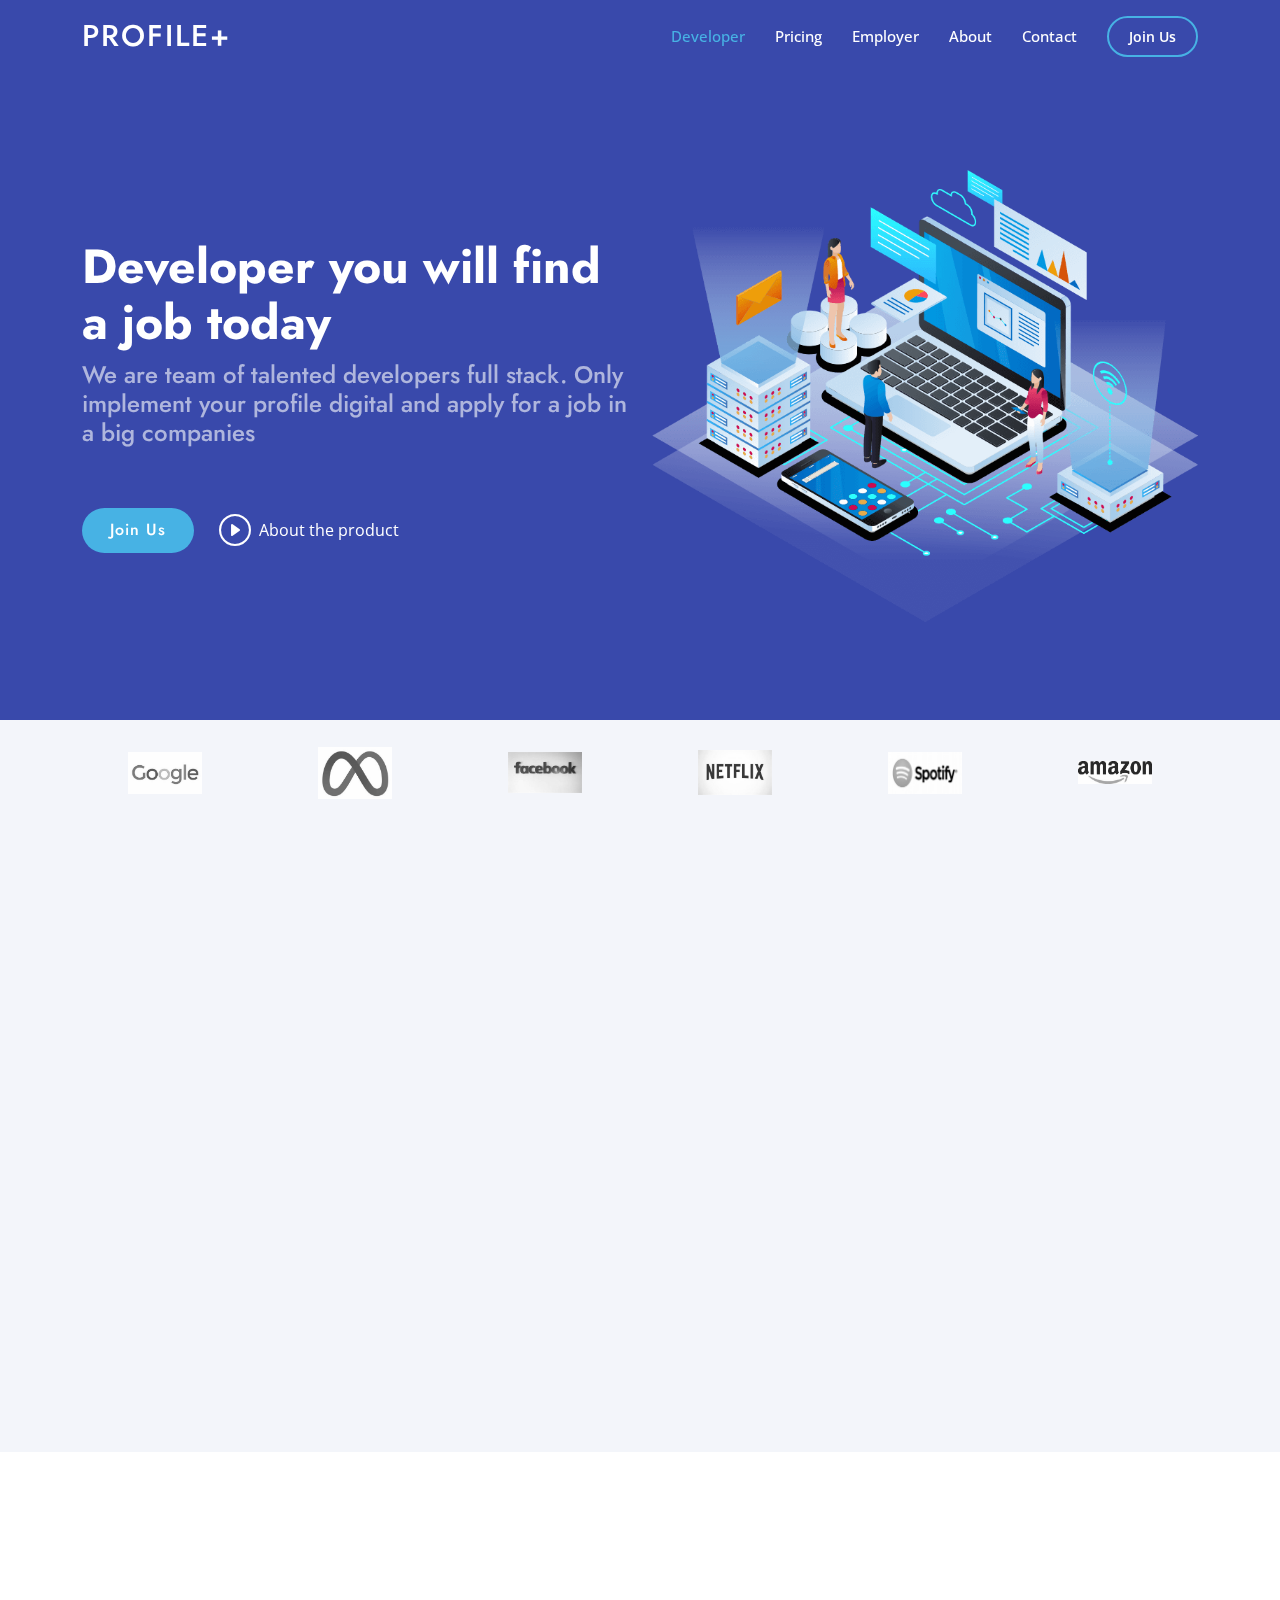
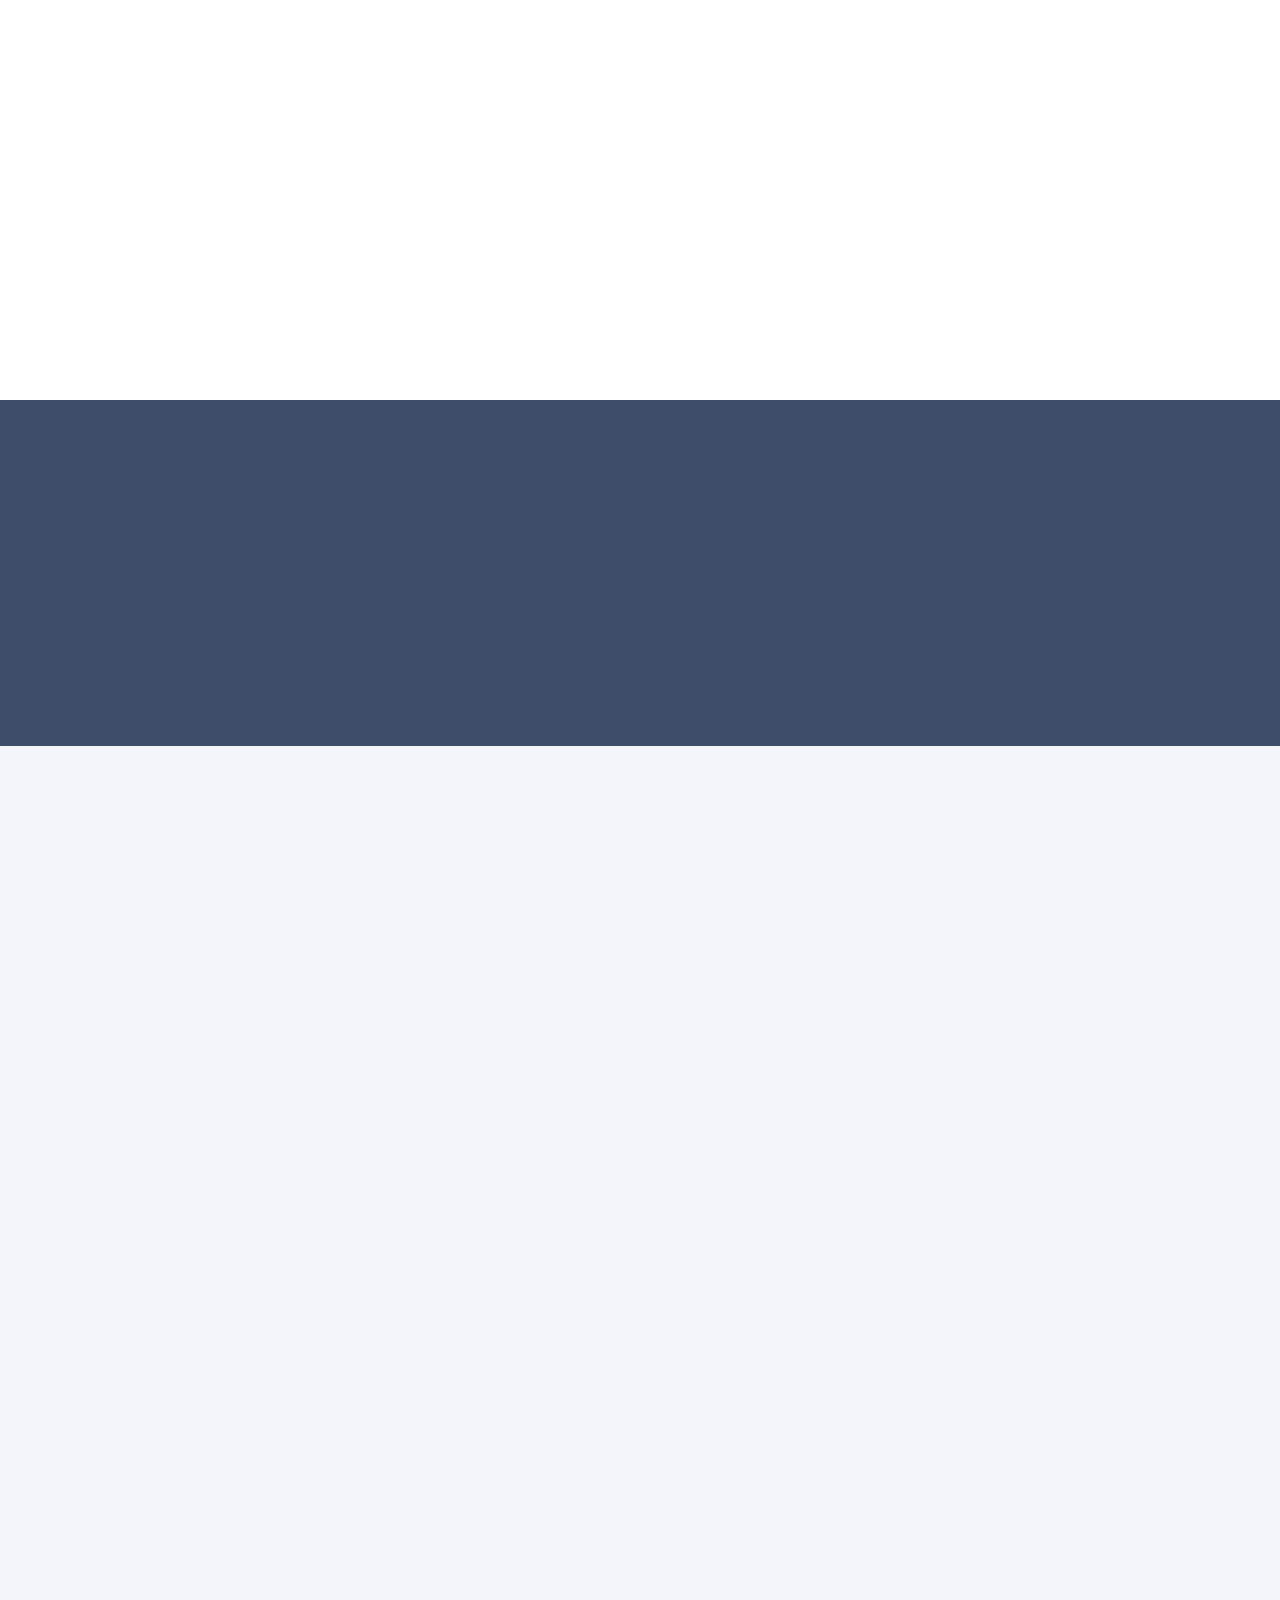
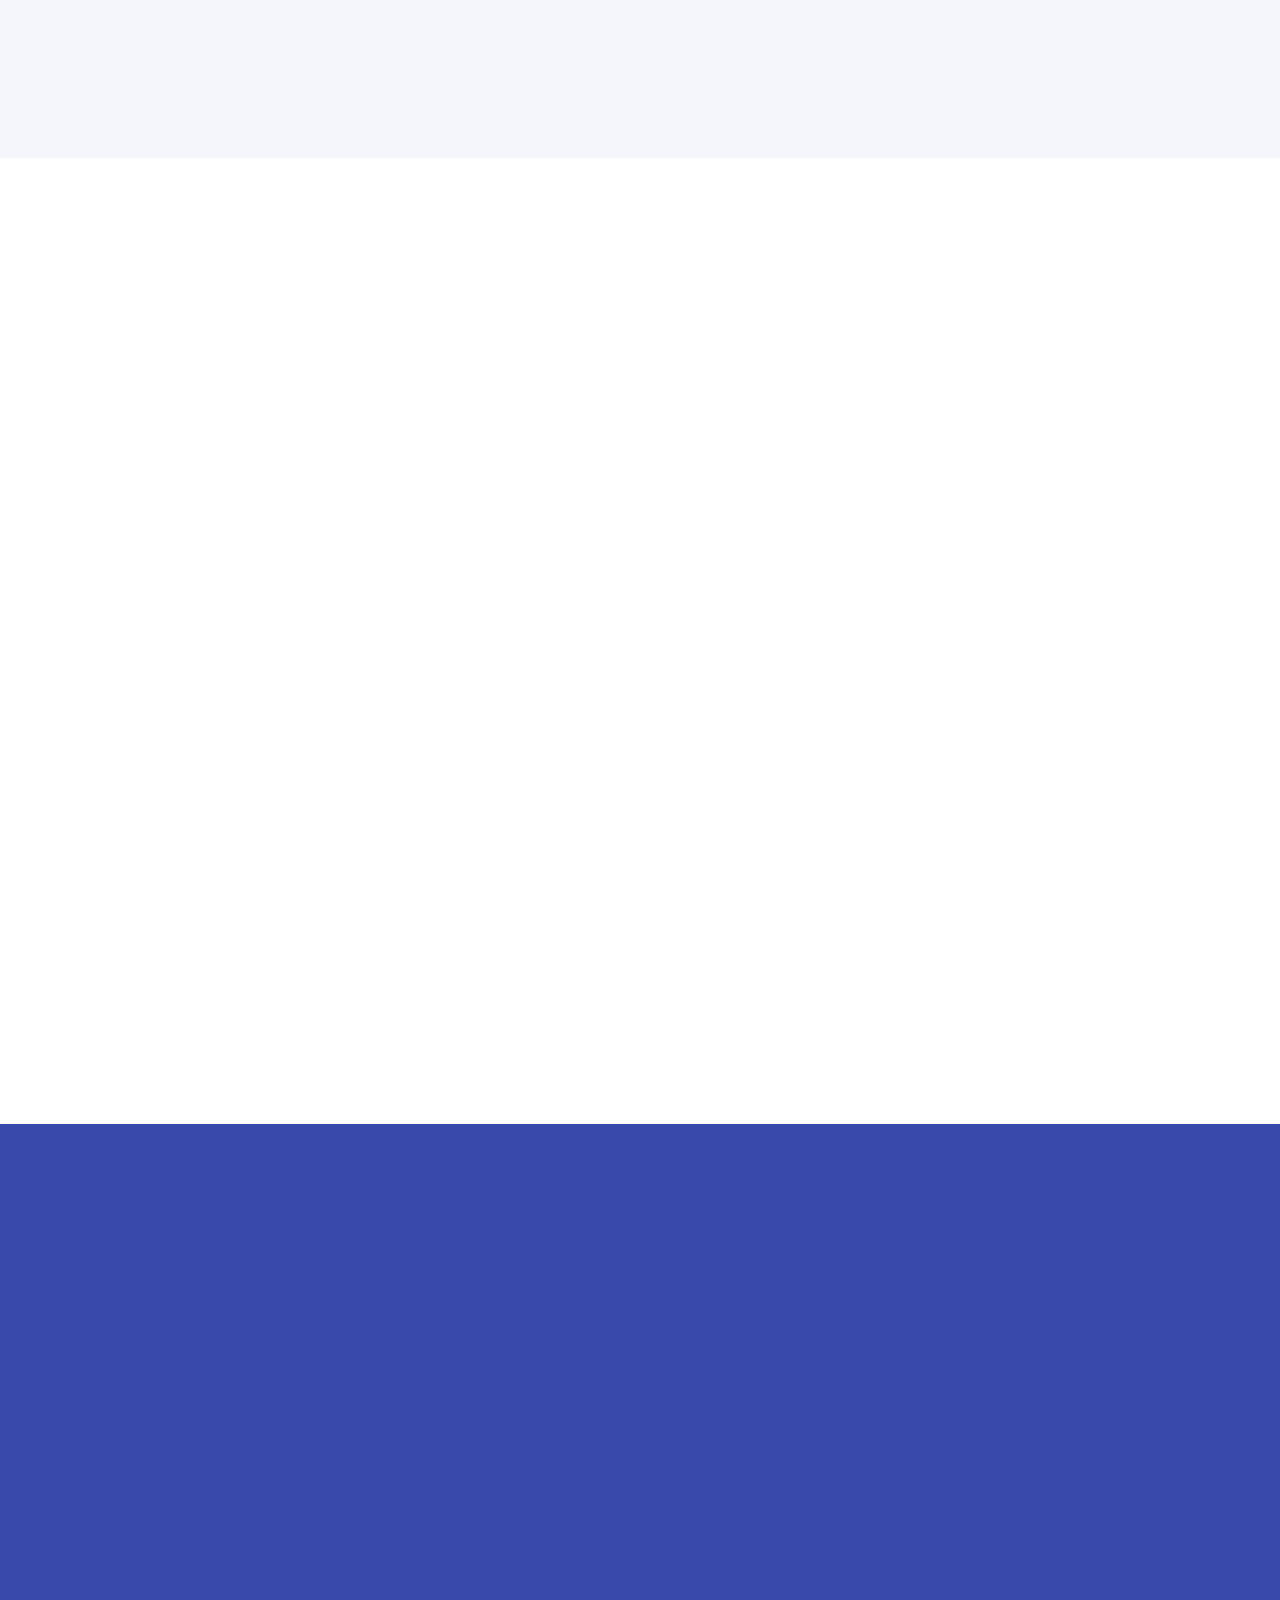
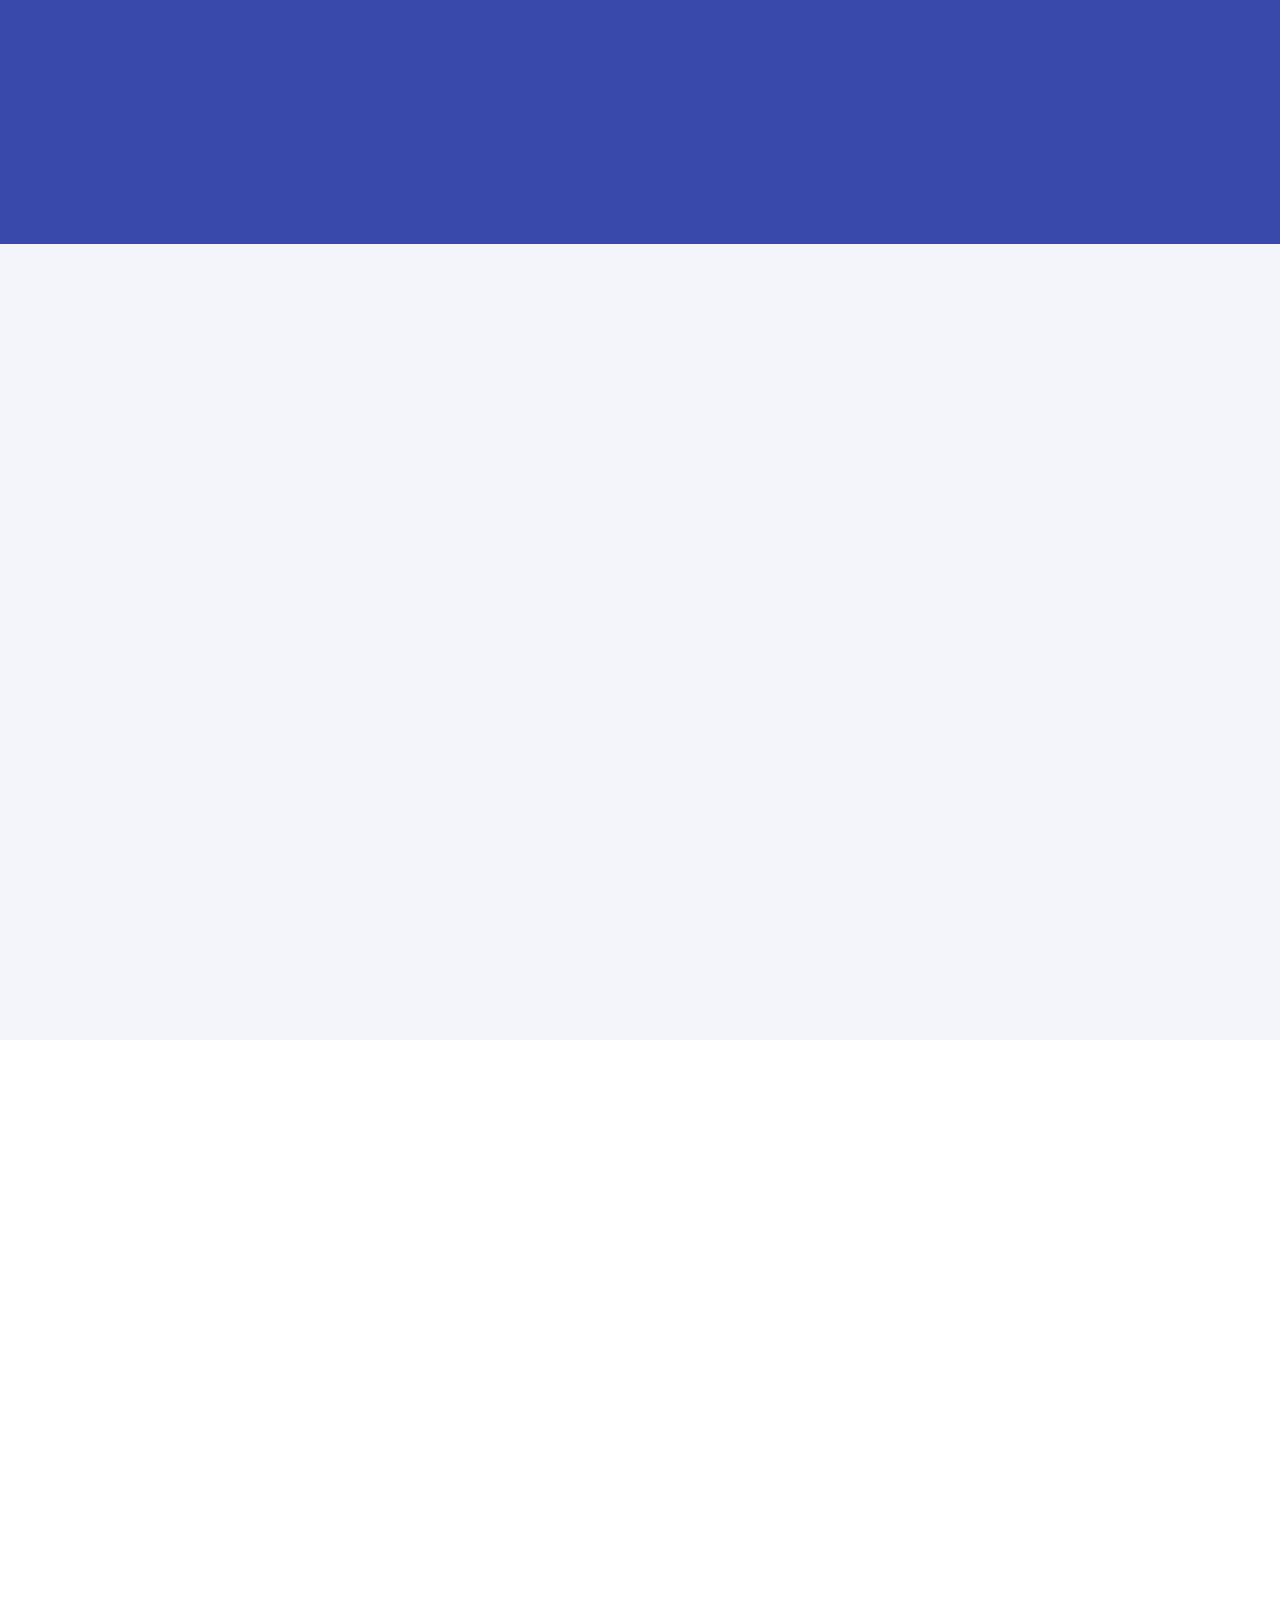
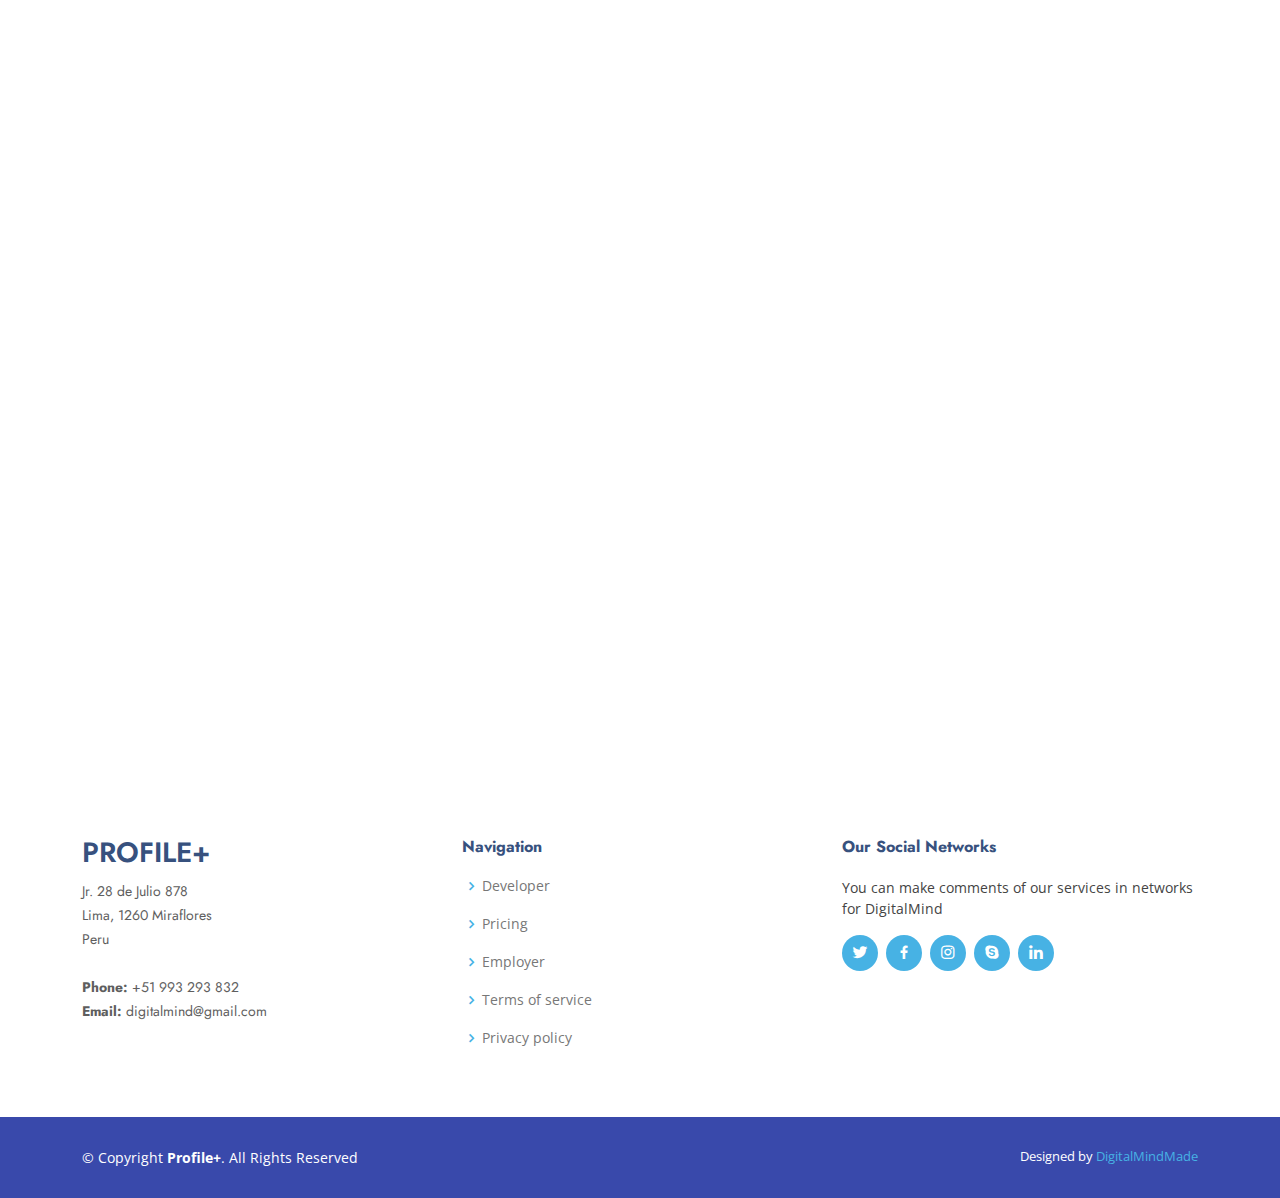
<file: index.html>
<!DOCTYPE html>
<html lang="en">

<head>
  <meta charset="utf-8">
  <meta content="width=device-width, initial-scale=1.0" name="viewport">

  <title>Digital Mind  Landing Page</title>
  <meta content="Profile+ Landing Page official" name="description">
  <meta content="developers, architecture cloud, engineer design, junior developers, senior developers, digitalmind, upc" name="keywords">

  <link href="assets/img/profile.png" rel="icon">
  <link href="assets/img/profile.png" rel="apple-touch-icon">

  <link href="https://fonts.googleapis.com/css?family=Open+Sans:300,300i,400,400i,600,600i,700,700i|Jost:300,300i,400,400i,500,500i,600,600i,700,700i|Poppins:300,300i,400,400i,500,500i,600,600i,700,700i" rel="stylesheet">

  <link href="assets/vendor/aos/aos.css" rel="stylesheet">
  <link href="assets/vendor/bootstrap/css/bootstrap.min.css" rel="stylesheet">
  <link href="assets/vendor/bootstrap-icons/bootstrap-icons.css" rel="stylesheet">
  <link href="assets/vendor/boxicons/css/boxicons.min.css" rel="stylesheet">
  <link href="assets/vendor/glightbox/css/glightbox.min.css" rel="stylesheet">
  <link href="assets/vendor/remixicon/remixicon.css" rel="stylesheet">
  <link href="assets/vendor/swiper/swiper-bundle.min.css" rel="stylesheet">

  <link href="assets/css/style.css" rel="stylesheet">

</head>

<body>

  <header id="header" class="fixed-top ">
    <div class="container d-flex align-items-center">

      <h1 class="logo me-auto"><a href="index.html">Profile+</a></h1>

      <nav id="navbar" class="navbar">
        <ul>
          <li><a class="nav-link scrollto active" href="#hero">Developer</a></li>
          <li><a class="nav-link scrollto" href="#pricing">Pricing</a></li>
            <li><a class="nav-link   scrollto" href="#employer">Employer</a></li>
          <li><a class="nav-link scrollto" href="#team">About</a></li>
          <li><a class="nav-link scrollto" href="#contact">Contact</a></li>
          <li><a class="getstarted scrollto" href="https://profileplus.netlify.app/">Join Us</a></li>
        </ul>
        <i class="bi bi-list mobile-nav-toggle"></i>
      </nav>

    </div>
  </header>

  <!-- Hero Section  -->
  <section id="hero" class="d-flex align-items-center">

    <div class="container">
      <div class="row">
        <div class="col-lg-6 d-flex flex-column justify-content-center pt-4 pt-lg-0 order-2 order-lg-1" data-aos="fade-up" data-aos-delay="200">
          <h1>Developer you will find a job today</h1>
          <h2>We are team of talented developers full stack. Only implement your profile digital and apply for a job in a big companies</h2>
          <div class="d-flex justify-content-center justify-content-lg-start">
            <a href="https://profileplus.netlify.app/" class="btn-get-started scrollto">Join Us</a>
            <a href="https://www.youtube.com/watch?v=SilLGsXawW4" class="glightbox btn-watch-video"><i class="bi bi-play-circle"></i><span>About the product</span></a>
          </div>
        </div>
        <div class="col-lg-6 order-1 order-lg-2 hero-img" data-aos="zoom-in" data-aos-delay="200">
          <img src="assets/img/hero-img.png" class="img-fluid animated" alt="">
        </div>
      </div>
    </div>

  </section>

  <main id="main">
    <!--  Clients Section  -->
    <section id="clients" class="clients section-bg">
      <div class="container">

        <div class="row" data-aos="zoom-in">

          <div class="col-lg-2 col-md-4 col-6 d-flex align-items-center justify-content-center">
            <img src="assets/img/google.png" class="img-fluid" alt="Image of company Google">
          </div>

          <div class="col-lg-2 col-md-4 col-6 d-flex align-items-center justify-content-center">
            <img src="assets/img/meta.png" class="img-fluid" alt="Image of company Meta">
          </div>

          <div class="col-lg-2 col-md-4 col-6 d-flex align-items-center justify-content-center">
            <img src="assets/img/facebook.png" class="img-fluid" alt="Image of company Facebook">
          </div>

          <div class="col-lg-2 col-md-4 col-6 d-flex align-items-center justify-content-center">
            <img src="assets/img/netflix.png" class="img-fluid" alt="Image of company Netflix">
          </div>

          <div class="col-lg-2 col-md-4 col-6 d-flex align-items-center justify-content-center">
            <img src="assets/img/spotify.png" class="img-fluid" alt="Image of company Spotify">
          </div>

          <div class="col-lg-2 col-md-4 col-6 d-flex align-items-center justify-content-center">
            <img src="assets/img/amazon.png" class="img-fluid" alt="Image of company Amazon">
          </div>

        </div>

      </div>
    </section>

    <!-- Why Us Section -->
    <section id="why-us" class="why-us section-bg">
      <div class="container-fluid" data-aos="fade-up">

        <div class="row">

          <div class="col-lg-7 d-flex flex-column justify-content-center align-items-stretch  order-2 order-lg-1">

            <div class="content">
              <h3>Step to find a job <strong>developer</strong></h3>
              <p>
                Click in the button join us and fill the form with your information.
              </p>
            </div>

            <div class="accordion-list">
              <ul>
                <li>
                  <a data-bs-toggle="collapse" class="collapse" data-bs-target="#accordion-list-1"><span>01</span> Register in the web app <i class="bx bx-chevron-down icon-show"></i><i class="bx bx-chevron-up icon-close"></i></a>
                  <div id="accordion-list-1" class="collapse show" data-bs-parent=".accordion-list">
                    <p>
                      To register you must have an email and a password. Then you must enter your personal data.
                    </p>
                  </div>
                </li>

                <li>
                  <a data-bs-toggle="collapse" data-bs-target="#accordion-list-2" class="collapsed"><span>02</span> Upload your documents <i class="bx bx-chevron-down icon-show"></i><i class="bx bx-chevron-up icon-close"></i></a>
                  <div id="accordion-list-2" class="collapse" data-bs-parent=".accordion-list">
                    <p>
                      In order to validate your information you must upload your information, educational certificate and companies where worked.
                    </p>
                  </div>
                </li>

                <li>
                  <a data-bs-toggle="collapse" data-bs-target="#accordion-list-3" class="collapsed"><span>03</span> You will be notified with an opportunity of job <i class="bx bx-chevron-down icon-show"></i><i class="bx bx-chevron-up icon-close"></i></a>
                  <div id="accordion-list-3" class="collapse" data-bs-parent=".accordion-list">
                    <p>
                      All the company will be able to see your information and will contact you if they have an opportunity.
                    </p>
                  </div>
                </li>

              </ul>
            </div>

          </div>

          <div class="col-lg-5 align-items-stretch order-1 order-lg-2 img" style='background-image: url("assets/img/dev.png");' data-aos="zoom-in" data-aos-delay="150">&nbsp;</div>
        </div>

      </div>
    </section>

    <!-- Skills Section -->
    <section id="skills" class="skills">
      <div class="container" data-aos="fade-up">

        <div class="row">
          <div class="col-lg-6 d-flex align-items-center" data-aos="fade-right" data-aos-delay="100">
            <img src="assets/img/header.png" class="img-fluid" alt="">
          </div>
          <div class="col-lg-6 pt-4 pt-lg-0 content" data-aos="fade-left" data-aos-delay="100">
            <h3>Skills basic of our developers</h3>
            <p class="fst-italic">
              All the developers have the basic skills to work in a company. We can help you find a job. We are your best option.
            </p>

            <div class="skills-content">

              <div class="progress">
                <span class="skill">HTML <i class="val">100%</i></span>
                <div class="progress-bar-wrap">
                  <div class="progress-bar" role="progressbar" aria-valuenow="100" aria-valuemin="0" aria-valuemax="100"></div>
                </div>
              </div>

              <div class="progress">
                <span class="skill">CSS <i class="val">90%</i></span>
                <div class="progress-bar-wrap">
                  <div class="progress-bar" role="progressbar" aria-valuenow="90" aria-valuemin="0" aria-valuemax="100"></div>
                </div>
              </div>

              <div class="progress">
                <span class="skill">JavaScript <i class="val">75%</i></span>
                <div class="progress-bar-wrap">
                  <div class="progress-bar" role="progressbar" aria-valuenow="75" aria-valuemin="0" aria-valuemax="100"></div>
                </div>
              </div>

              <div class="progress">
                <span class="skill">Photoshop <i class="val">55%</i></span>
                <div class="progress-bar-wrap">
                  <div class="progress-bar" role="progressbar" aria-valuenow="55" aria-valuemin="0" aria-valuemax="100"></div>
                </div>
              </div>

            </div>

          </div>
        </div>

      </div>
    </section>

    <!-- Call to action Section -->
    <section id="cta" class="cta">
      <div class="container" data-aos="zoom-in">

        <div class="row">
          <div class="col-lg-9 text-center text-lg-start">
            <h3>Call To Action</h3>
            <p> Digital mind invite you to roll on with us and use our app for benefit of your life. You will life less worried. If you are developer or employer, joins us for find a job and for find to the best developer for your company.</p>
          </div>
          <div class="col-lg-3 cta-btn-container text-center">
            <a class="cta-btn align-middle" href="#">Call To Action</a>
          </div>
        </div>

      </div>
    </section>

    <!-- About the team section -->
    <section id="team" class="team section-bg">
      <div class="container" data-aos="fade-up">

        <div class="section-title">
          <h2>ABOUT US</h2>
          <p>DigitalMind is made up of five young people, students from the Peruvian University of Applied Sciences, who belong to the Software Engineering career.</p>
        </div>

        <div class="row">

          <div class="col-lg-6">
            <div class="member d-flex align-items-start" data-aos="zoom-in" data-aos-delay="100">
              <div class="pic"><img src="assets/img/DominikMendoza.png" class="img-fluid" alt="Member Dominik of the company"></div>
              <div class="member-info">
                <h4>Dominik Mendoza</h4>
                <span>Chief Executive Officer</span>
                <p>Professional as a developer manager</p>
                <div class="social">
                  <a href="https://www.facebook.com/zen.dominik"><i class="ri-facebook-fill"></i></a>
                  <a href="https://www.instagram.com/z3n.dmr/"><i class="ri-instagram-fill"></i></a>
                  <a href="https://www.linkedin.com/in/dominik-mendoza-ramos-91496a224/" > <i class="ri-linkedin-box-fill"></i> </a>
                </div>
              </div>
            </div>
          </div>

          <div class="col-lg-6 mt-4 mt-lg-0">
            <div class="member d-flex align-items-start" data-aos="zoom-in" data-aos-delay="200">
              <div class="pic"><img src="assets/img/AbelCierto.png" class="img-fluid" alt="Member Abel of the company"></div>
              <div class="member-info">
                <h4>Abel Cierto</h4>
                <span>Product Manager</span>
                <p>Responsibility of identifying the needs of consumers and satisfying them through development</p>
                <div class="social">
                  <a href="https://web.facebook.com/profile.php?id=100012264572410" target="_blank"><i class="ri-facebook-fill"></i></a>
                  <a href="https://www.instagram.com/ciertoangel120902/" target="_blank"><i class="ri-instagram-fill"></i></a>
                  <a href="https://www.linkedin.com/in/abel-angel-cierto-espiritu-b0140820b/" target="_blank"> <i class="ri-linkedin-box-fill"></i> </a>
                </div>
              </div>
            </div>
          </div>

          <div class="col-lg-6 mt-4">
            <div class="member d-flex align-items-start" data-aos="zoom-in" data-aos-delay="300">
              <div class="pic"><img src="assets/img/MichaelCarrillo.png" class="img-fluid" alt="Member Michael of the company"></div>
              <div class="member-info">
                <h4>Michael Carrillo</h4>
                <span>CEO</span>
                <p>The Product Manager is the figure that has the responsibility of identifying the needs of consumers and satisfying them through development</p>
                <div class="social">
                  <a href="" target="_blank"><i class="ri-facebook-fill"></i></a>
                  <a href="" target="_blank"><i class="ri-instagram-fill"></i></a>
                  <a href="https://www.linkedin.com/mwlite/in/michael-carrillo-mainicta-6a1b31253" target="_blank"> <i class="ri-linkedin-box-fill"></i> </a>
                </div>
              </div>
            </div>
          </div>

          <div class="col-lg-6 mt-4">
            <div class="member d-flex align-items-start" data-aos="zoom-in" data-aos-delay="400">
              <div class="pic"><img src="assets/img/LenninHuaman.png" class="img-fluid" alt="Member Lennin of the company"></div>
              <div class="member-info">
                <h4>Lennin Huaman</h4>
                <span>Accountant</span>
                <p>Professional who is responsible for keeping and interpreting financial records</p>
                <div class="social">
                  <a href="" target="_blank"><i class="ri-facebook-fill"></i></a>
                  <a href="" target="_blank"><i class="ri-instagram-fill"></i></a>
                  <a href="https://www.linkedin.com/in/lennin-huaman-b05210242/" target="_blank"> <i class="ri-linkedin-box-fill"></i> </a>
                </div>
              </div>
            </div>
          </div>

          <div class="col-lg-6 mt-4">
            <div class="member d-flex align-items-start" data-aos="zoom-in" data-aos-delay="400">
              <div class="pic"><img src="assets/img/BrancoVillegas.png" class="img-fluid" alt=""></div>
              <div class="member-info">
                <h4>Branco Villegas</h4>
                <span>Founder</span>
                <p>He is the person who founded this company</p>
                <div class="social">
                  <a href="https://www.facebook.com/branco.villegasperalta.7/" target="_blank"><i class="ri-facebook-fill"></i></a>
                  <a href="https://www.instagram.com/branco.villegas/" target="_blank"><i class="ri-instagram-fill"></i></a>
                  <a href="https://www.linkedin.com/in/branco-alberto-villegas-peralta-9b4195242/" target="_blank"> <i class="ri-linkedin-box-fill"></i> </a>
                </div>
              </div>
            </div>
          </div>
          
          <div class="col-lg-6 mt-4">
            <div class="member d-flex align-items-start" data-aos="zoom-in" data-aos-delay="400">
              <div class="d-flex justify-content-center justify-content-lg-start">
                <a href="https://www.youtube.com/watch?v=q0Oz_jmNKXY" class="glightbox btn-watch-video"><i class="bi bi-play-circle"></i><span>About the team</span></a>
              </div>
              

            </div>
          </div>
          
        </div>
      </div>
    </section>
    

    <!-- Plans Section -->
    <section id="pricing" class="pricing">
      <div class="container" data-aos="fade-up">

        <div class="section-title">
          <h2>Pricing</h2>
          <p>Profile+ offers you three types of plans for everybody.</p>
        </div>

        <div class="row">

          <div class="col-lg-4" data-aos="fade-up" data-aos-delay="100">
            <div class="box">
              <h3>Free Plan</h3>
              <h4><sup>$</sup>0<span>per month</span></h4>
              <ul>
                <li><i class="bx bx-check"></i> Apply for a job up to 5 times per day</li>
                <li><i class="bx bx-check"></i> See all developers without work</li>
                <li><i class="bx bx-check"></i> Use the chat to communicate with recruiters</li>
                <li class="na"><i class="bx bx-x"></i> <span>Unlimited number of applications</span></li>
                <li class="na"><i class="bx bx-x"></i> <span>High ranking priority in search results</span></li>
              </ul>
              <a href="https://profileplus.netlify.app/" class="buy-btn">Get Started</a>
            </div>
          </div>

          <div class="col-lg-4 mt-4 mt-lg-0" data-aos="fade-up" data-aos-delay="200">
            <div class="box featured">
              <h3>Developer Plan</h3>
              <h4><sup>$</sup>50<span>per month</span></h4>
              <ul>
                <li><i class="bx bx-check"></i> Apply for a job up to 10 times per day</li>
                <li><i class="bx bx-check"></i> Positioning priority in search results</li>
                <li><i class="bx bx-check"></i> Unlimited number of applications</li>
                <li><i class="bx bx-check"></i> High ranking priority in search results</li>
                <li><i class="bx bx-check"></i> Preference in receiving employment news</li>
              </ul>
              <a href="https://profileplus.netlify.app/" class="buy-btn">Get Started</a>
            </div>
          </div>

          <div class="col-lg-4 mt-4 mt-lg-0" data-aos="fade-up" data-aos-delay="300">
            <div class="box">
              <h3>Employer Plan</h3>
              <h4><sup>$</sup>150<span>per month</span></h4>
              <ul>
                <li><i class="bx bx-check"></i> Office Meeting</li>
                <li><i class="bx bx-check"></i> Working Time Call to interview</li>
                <li><i class="bx bx-check"></i> Unlimited post opportunities of job</li>
                <li><i class="bx bx-check"></i> Chat with developers</li>
                <li><i class="bx bx-check"></i> See all developers without work</li>
              </ul>
              <a href="https://profileplus.netlify.app/" class="buy-btn">Get Started</a>
            </div>
          </div>

        </div>

      </div>
    </section>

    <!-- Only employer Section -->
    <section id="employer" class="d-flex align-items-center">

      <div class="container">
        <div class="row">
          <div class="col-lg-6 d-flex flex-column justify-content-center pt-4 pt-lg-0 order-2 order-lg-1" data-aos="fade-up" data-aos-delay="200">
            <h1>Employer we help you find best developers</h1>
            <h2>We are team of talented developers full stack. Only create an account and filter the best developers for your company</h2>
            <div class="d-flex justify-content-center justify-content-lg-start">
              <a href="#" class="btn-get-started scrollto">Join Us</a>
              <a href="https://www.youtube.com/watch?v=G7eU4mAhxyI" class="glightbox btn-watch-video"><i class="bi bi-play-circle"></i><span>About the product</span></a>
            </div>
          </div>
          <div class="col-lg-6 order-1 order-lg-2 hero-img" data-aos="zoom-in" data-aos-delay="200">
            <img src="assets/img/employer.png" class="img-fluid animated" alt="Image of the recruiter">
          </div>
        </div>
      </div>

    </section>
    <!-- Partners Section -->
      <section id="employer-clients" class="clients section-bg">
        <div class="container">

          <div class="row" data-aos="zoom-in">

            <div class="col-lg-2 col-md-4 col-6 d-flex align-items-center justify-content-center">
              <img src="assets/img/google.png" class="img-fluid" alt="Image of company Google">
            </div>

            <div class="col-lg-2 col-md-4 col-6 d-flex align-items-center justify-content-center">
              <img src="assets/img/meta.png" class="img-fluid" alt="Image of company Meta">
            </div>

            <div class="col-lg-2 col-md-4 col-6 d-flex align-items-center justify-content-center">
              <img src="assets/img/facebook.png" class="img-fluid" alt="Image of company Facebook">
            </div>

            <div class="col-lg-2 col-md-4 col-6 d-flex align-items-center justify-content-center">
              <img src="assets/img/netflix.png" class="img-fluid" alt="Image of company Netflix">
            </div>

            <div class="col-lg-2 col-md-4 col-6 d-flex align-items-center justify-content-center">
              <img src="assets/img/spotify.png" class="img-fluid" alt="Image of company Spotify">
            </div>

            <div class="col-lg-2 col-md-4 col-6 d-flex align-items-center justify-content-center">
              <img src="assets/img/amazon.png" class="img-fluid" alt="Image of company Amazon">
            </div>

          </div>

        </div>
      </section>

      <!-- Why Us Section employer -->
      <section id="why-us-employer" class="why-us section-bg">
        <div class="container-fluid" data-aos="fade-up">

          <div class="row">

            <div class="col-lg-7 d-flex flex-column justify-content-center align-items-stretch  order-2 order-lg-1">

              <div class="content">
                <h3>Filter best developer for your <strong>company</strong></h3>
                <p>
                  Click in the button join us and fill the form with your information.
                </p>
              </div>

              <div class="accordion-list">
                <ul>
                  <li>
                    <a data-bs-toggle="collapse" class="collapse" data-bs-target="#accordion-list-1"><span>01</span> Register in the web app <i class="bx bx-chevron-down icon-show"></i><i class="bx bx-chevron-up icon-close"></i></a>
                    <div id="accordion-list-1" class="collapse show" data-bs-parent=".accordion-list">
                      <p>
                        To register you must have an email and a password. Then you must enter your personal data.
                      </p>
                    </div>
                  </li>

                  <li>
                    <a data-bs-toggle="collapse" data-bs-target="#accordion-list-2" class="collapsed"><span>02</span> Upload the information company <i class="bx bx-chevron-down icon-show"></i><i class="bx bx-chevron-up icon-close"></i></a>
                    <div id="accordion-list-2" class="collapse" data-bs-parent=".accordion-list">
                      <p>
                        To register your business you must have the RUC, email and a password.
                      </p>
                    </div>
                  </li>

                  <li>
                    <a data-bs-toggle="collapse" data-bs-target="#accordion-list-3" class="collapsed"><span>03</span> Speed up the process of hiring developers with our filter special<i class="bx bx-chevron-down icon-show"></i><i class="bx bx-chevron-up icon-close"></i></a>
                    <div id="accordion-list-3" class="collapse" data-bs-parent=".accordion-list">
                      <p>
                        You will get developers for your job in short time.
                      </p>
                    </div>
                  </li>

                </ul>
              </div>

            </div>

            <div class="col-lg-5 align-items-stretch order-1 order-lg-2 img" style='background-image: url("assets/img/company.png");' data-aos="zoom-in" data-aos-delay="150">&nbsp;</div>
          </div>

        </div>
      </section>

      <!-- Benefits Section -->
      <section id="benefits-employer" class="skills">
        <div class="container" data-aos="fade-up">

          <div class="row">
            <div class="col-lg-6 d-flex align-items-center" data-aos="fade-right" data-aos-delay="100">
              <img src="assets/img/benefits.png" class="img-fluid" alt="image of filter de">
            </div>
            <div class="col-lg-6 pt-4 pt-lg-0 content" data-aos="fade-left" data-aos-delay="100">
              <h3>Why work with us</h3>
              <p class="fst-italic">
                We are the perfect team for the management of profiles and control of professional driver services.
              </p>

              <div class="skills-content">

                <div class="progress">
                  <span class="skill">Digital Profiles Developers <i class="val">100%</i></span>
                  <div class="progress-bar-wrap">
                    <div class="progress-bar" role="progressbar" aria-valuenow="100" aria-valuemin="0" aria-valuemax="100"></div>
                  </div>
                </div>

                <div class="progress">
                    <span class="skill">Fin developer as soon as possible<i class="val">90%</i></span>
                  <div class="progress-bar-wrap">
                    <div class="progress-bar" role="progressbar" aria-valuenow="90" aria-valuemin="0" aria-valuemax="100"></div>
                  </div>
                </div>

                <div class="progress">
                  <span class="skill">Best developers full stack<i class="val">75%</i></span>
                  <div class="progress-bar-wrap">
                    <div class="progress-bar" role="progressbar" aria-valuenow="75" aria-valuemin="0" aria-valuemax="100"></div>
                  </div>
                </div>

                <div class="progress">
                  <span class="skill">Companies that use our application<i class="val">55%</i></span>
                  <div class="progress-bar-wrap">
                    <div class="progress-bar" role="progressbar" aria-valuenow="55" aria-valuemin="0" aria-valuemax="100"></div>
                  </div>
                </div>

              </div>

            </div>
          </div>

        </div>
      </section>

    <!-- Contact us Section -->
    <section id="contact" class="contact">
      <div class="container" data-aos="fade-up">

        <div class="section-title">
          <h2>Contact</h2>
          <p>For more information please fill in the form with your credentials and write your message in the correct field</p>
        </div>

        <div class="row">

          <div class="col-lg-5 d-flex align-items-stretch">
            <div class="info">
              <div class="address">
                <i class="bi bi-geo-alt"></i>
                <h4>Location:</h4>
                <p>Jr. 28 de Julio 878, Lima, Peru </p>
              </div>

              <div class="email">
                <i class="bi bi-envelope"></i>
                <h4>Email:</h4>
                <p>digitalmind@gmail.com</p>
              </div>

              <div class="phone">
                <i class="bi bi-phone"></i>
                <h4>Call:</h4>
                <p>+51 993 293 832</p>
              </div>

              <iframe src="https://www.google.com/maps/embed?pb=!1m14!1m8!1m3!1d12097.433213460943!2d-74.0062269!3d40.7101282!3m2!1i1024!2i768!4f13.1!3m3!1m2!1s0x0%3A0xb89d1fe6bc499443!2sDowntown+Conference+Center!5e0!3m2!1smk!2sbg!4v1539943755621" frameborder="0" style="border:0; width: 100%; height: 290px;" allowfullscreen></iframe>
            </div>

          </div>

          <div class="col-lg-7 mt-5 mt-lg-0 d-flex align-items-stretch">
            <form action="" method="post" role="form" class="php-email-form">
              <div class="row">
                <div class="form-group col-md-6">
                  <label for="name">Your Name</label>
                  <input type="text" name="name" class="form-control" id="name" required>
                </div>
                <div class="form-group col-md-6">
                  <label for="name">Your Email</label>
                  <input type="email" class="form-control" name="email" id="email" required>
                </div>
              </div>
              <div class="form-group">
                <label for="name">Subject</label>
                <input type="text" class="form-control" name="subject" id="subject" required>
              </div>
              <div class="form-group">
                <label for="name">Message</label>
                <textarea class="form-control" name="message" rows="10" required></textarea>
              </div>
              <div class="my-3">
                <div class="loading">Loading</div>
                <div class="error-message"></div>
                <div class="sent-message">Your message has been sent. Thank you!</div>
              </div>
              <div class="text-center"><button type="submit">Send Message</button></div>
            </form>
          </div>

        </div>

      </div>
    </section>

  </main>

  <!-- Footer Section -->
  <footer id="footer">

    <div class="footer-top">
      <div class="container">
        <div class="row">

          <div class="col-lg-4 col-md-4  footer-contact">
            <h3>Profile+</h3>
            <p>
              Jr. 28 de Julio 878<br>
              Lima, 1260 Miraflores<br>
              Peru <br><br>
              <strong>Phone:</strong> +51 993 293 832<br>
              <strong>Email:</strong> digitalmind@gmail.com<br>
            </p>
          </div>

          <div class="col-lg-4 col-md-4 footer-links">
            <h4>Navigation</h4>
            <ul>
              <li><i class="bx bx-chevron-right"></i> <a href="#hero">Developer</a></li>
              <li><i class="bx bx-chevron-right"></i> <a href="#pricing">Pricing</a></li>
              <li><i class="bx bx-chevron-right"></i> <a href="#employer">Employer</a></li>
              <li><i class="bx bx-chevron-right"></i> <a href="#">Terms of service</a></li>
              <li><i class="bx bx-chevron-right"></i> <a href="#">Privacy policy</a></li>
            </ul>
          </div>

          <div class="col-lg-4 col-md-4 footer-links">
            <h4>Our Social Networks</h4>
            <p>You can make comments of our services in networks for DigitalMind</p>
            <div class="social-links mt-3">
              <a href="#" class="twitter"><i class="bx bxl-twitter"></i></a>
              <a href="#" class="facebook"><i class="bx bxl-facebook"></i></a>
              <a href="#" class="instagram"><i class="bx bxl-instagram"></i></a>
              <a href="#" class="google-plus"><i class="bx bxl-skype"></i></a>
              <a href="#" class="linkedin"><i class="bx bxl-linkedin"></i></a>
            </div>
          </div>

        </div>
      </div>
    </div>

    <div class="container footer-bottom clearfix">
      <div class="copyright">
        &copy; Copyright <strong><span>Profile+</span></strong>. All Rights Reserved
      </div>
      <div class="credits">
        Designed by <a href="https://bootstrapmade.com/">DigitalMindMade</a>
      </div>
    </div>
  </footer>

  <div id="preloader"></div>
  <a href="#" class="back-to-top d-flex align-items-center justify-content-center"><i class="bi bi-arrow-up-short"></i></a>

  <script src="assets/vendor/aos/aos.js"></script>
  <script src="assets/vendor/bootstrap/js/bootstrap.bundle.min.js"></script>
  <script src="assets/vendor/glightbox/js/glightbox.min.js"></script>
  <script src="assets/vendor/isotope-layout/isotope.pkgd.min.js"></script>
  <script src="assets/vendor/swiper/swiper-bundle.min.js"></script>
  <script src="assets/vendor/waypoints/noframework.waypoints.js"></script>
  <script src="assets/vendor/php-email-form/validate.js"></script>

  <script src="assets/js/main.js"></script>

</body>

</html>
</file>
<file: assets/css/style.css>
/*General*/
body {
  font-family: "Open Sans", sans-serif;
  color: #444444;
}

a {
  color: #47b2e4;
  text-decoration: none;
}

a:hover {
  color: #73c5eb;
  text-decoration: none;
}

h1,
h2,
h3,
h4,
h5,
h6 {
  font-family: "Jost", sans-serif;
}

/*Preloader*/
#preloader {
  position: fixed;
  top: 0;
  left: 0;
  right: 0;
  bottom: 0;
  z-index: 9999;
  overflow: hidden;
  background: #37517e;
}

#preloader:before {
  content: "";
  position: fixed;
  top: calc(50% - 30px);
  left: calc(50% - 30px);
  border: 6px solid #37517e;
  border-top-color: #fff;
  border-bottom-color: #fff;
  border-radius: 50%;
  width: 60px;
  height: 60px;
  -webkit-animation: animate-preloader 1s linear infinite;
  animation: animate-preloader 1s linear infinite;
}

@-webkit-keyframes animate-preloader {
  0% {
    transform: rotate(0deg);
  }

  100% {
    transform: rotate(360deg);
  }
}

@keyframes animate-preloader {
  0% {
    transform: rotate(0deg);
  }

  100% {
    transform: rotate(360deg);
  }
}

/*Back to top button*/
.back-to-top {
  position: fixed;
  visibility: hidden;
  opacity: 0;
  right: 15px;
  bottom: 15px;
  z-index: 996;
  background: #47b2e4;
  width: 40px;
  height: 40px;
  border-radius: 50px;
  transition: all 0.4s;
}

.back-to-top i {
  font-size: 24px;
  color: #fff;
  line-height: 0;
}

.back-to-top:hover {
  background: #6bc1e9;
  color: #fff;
}

.back-to-top.active {
  visibility: visible;
  opacity: 1;
}

/*Header*/
#header {
  transition: all 0.5s;
  z-index: 997;
  padding: 15px 0;
}

#header.header-scrolled,
#header.header-inner-pages {
  background: #3949AB;
}

#header .logo {
  font-size: 30px;
  margin: 0;
  padding: 0;
  line-height: 1;
  font-weight: 500;
  letter-spacing: 2px;
  text-transform: uppercase;
}

#header .logo a {
  color: #fff;
}

#header .logo img {
  max-height: 40px;
}

/* Navigation Menu*/
/**
* Desktop Navigation 
*/
.navbar {
  padding: 0;
}

.navbar ul {
  margin: 0;
  padding: 0;
  display: flex;
  list-style: none;
  align-items: center;
}

.navbar li {
  position: relative;
}

.navbar a,
.navbar a:focus {
  display: flex;
  align-items: center;
  justify-content: space-between;
  padding: 10px 0 10px 30px;
  font-size: 15px;
  font-weight: 500;
  color: #fff;
  white-space: nowrap;
  transition: 0.3s;
}

.navbar a i,
.navbar a:focus i {
  font-size: 12px;
  line-height: 0;
  margin-left: 5px;
}

.navbar a:hover,
.navbar .active,
.navbar .active:focus,
.navbar li:hover>a {
  color: #47b2e4;
}

.navbar .getstarted,
.navbar .getstarted:focus {
  padding: 8px 20px;
  margin-left: 30px;
  border-radius: 50px;
  color: #fff;
  font-size: 14px;
  border: 2px solid #47b2e4;
  font-weight: 600;
}

.navbar .getstarted:hover,
.navbar .getstarted:focus:hover {
  color: #fff;
  background: #31a9e1;
}

.navbar .dropdown ul {
  display: block;
  position: absolute;
  left: 14px;
  top: calc(100% + 30px);
  margin: 0;
  padding: 10px 0;
  z-index: 99;
  opacity: 0;
  visibility: hidden;
  background: #fff;
  box-shadow: 0px 0px 30px rgba(127, 137, 161, 0.25);
  transition: 0.3s;
  border-radius: 4px;
}

.navbar .dropdown ul li {
  min-width: 200px;
}

.navbar .dropdown ul a {
  padding: 10px 20px;
  font-size: 14px;
  text-transform: none;
  font-weight: 500;
  color: #0c3c53;
}

.navbar .dropdown ul a i {
  font-size: 12px;
}

.navbar .dropdown ul a:hover,
.navbar .dropdown ul .active:hover,
.navbar .dropdown ul li:hover>a {
  color: #47b2e4;
}

.navbar .dropdown:hover>ul {
  opacity: 1;
  top: 100%;
  visibility: visible;
}

.navbar .dropdown .dropdown ul {
  top: 0;
  left: calc(100% - 30px);
  visibility: hidden;
}

.navbar .dropdown .dropdown:hover>ul {
  opacity: 1;
  top: 0;
  left: 100%;
  visibility: visible;
}

@media (max-width: 1366px) {
  .navbar .dropdown .dropdown ul {
    left: -90%;
  }

  .navbar .dropdown .dropdown:hover>ul {
    left: -100%;
  }
}

/* Mobile Navigation */
.mobile-nav-toggle {
  color: #fff;
  font-size: 28px;
  cursor: pointer;
  display: none;
  line-height: 0;
  transition: 0.5s;
}

.mobile-nav-toggle.bi-x {
  color: #fff;
}

@media (max-width: 991px) {
  .mobile-nav-toggle {
    display: block;
  }

  .navbar ul {
    display: none;
  }
}

.navbar-mobile {
  position: fixed;
  overflow: hidden;
  top: 0;
  right: 0;
  left: 0;
  bottom: 0;
  background: #3949AB;
  transition: 0.3s;
  z-index: 999;
}

.navbar-mobile .mobile-nav-toggle {
  position: absolute;
  top: 15px;
  right: 15px;
}

.navbar-mobile ul {
  display: block;
  position: absolute;
  top: 55px;
  right: 15px;
  bottom: 15px;
  left: 15px;
  padding: 10px 0;
  border-radius: 10px;
  background-color: #fff;
  overflow-y: auto;
  transition: 0.3s;
}

.navbar-mobile a,
.navbar-mobile a:focus {
  padding: 10px 20px;
  font-size: 15px;
  color: #37517e;
}

.navbar-mobile a:hover,
.navbar-mobile .active,
.navbar-mobile li:hover>a {
  color: #47b2e4;
}

.navbar-mobile .getstarted,
.navbar-mobile .getstarted:focus {
  margin: 15px;
  color: #37517e;
}

.navbar-mobile .dropdown ul {
  position: static;
  display: none;
  margin: 10px 20px;
  padding: 10px 0;
  z-index: 99;
  opacity: 1;
  visibility: visible;
  background: #fff;
  box-shadow: 0px 0px 30px rgba(127, 137, 161, 0.25);
}

.navbar-mobile .dropdown ul li {
  min-width: 200px;
}

.navbar-mobile .dropdown ul a {
  padding: 10px 20px;
}

.navbar-mobile .dropdown ul a i {
  font-size: 12px;
}

.navbar-mobile .dropdown ul a:hover,
.navbar-mobile .dropdown ul .active:hover,
.navbar-mobile .dropdown ul li:hover>a {
  color: #47b2e4;
}

.navbar-mobile .dropdown>.dropdown-active {
  display: block;
}

/*Hero Section*/
#hero {
  width: 100%;
  height: 80vh;
  background: #3949AB;
}

#hero .container {
  padding-top: 72px;
}

#hero h1 {
  margin: 0 0 10px 0;
  font-size: 48px;
  font-weight: 700;
  line-height: 56px;
  color: #fff;
}

#hero h2 {
  color: rgba(255, 255, 255, 0.6);
  margin-bottom: 50px;
  font-size: 24px;
}

#hero .btn-get-started {
  font-family: "Jost", sans-serif;
  font-weight: 500;
  font-size: 16px;
  letter-spacing: 1px;
  display: inline-block;
  padding: 10px 28px 11px 28px;
  border-radius: 50px;
  transition: 0.5s;
  margin: 10px 0 0 0;
  color: #fff;
  background: #47b2e4;
}

#hero .btn-get-started:hover {
  background: #209dd8;
}

#hero .btn-watch-video {
  font-size: 16px;
  display: flex;
  align-items: center;
  transition: 0.5s;
  margin: 10px 0 0 25px;
  color: #fff;
  line-height: 1;
}

#hero .btn-watch-video i {
  line-height: 0;
  color: #fff;
  font-size: 32px;
  transition: 0.3s;
  margin-right: 8px;
}

#hero .btn-watch-video:hover i {
  color: #47b2e4;
}

#hero .animated {
  animation: up-down 2s ease-in-out infinite alternate-reverse both;
}

@media (max-width: 991px) {
  #hero {
    height: 100vh;
    text-align: center;
  }

  #hero .animated {
    -webkit-animation: none;
    animation: none;
  }

  #hero .hero-img {
    text-align: center;
  }

  #hero .hero-img img {
    width: 50%;
  }
}

@media (max-width: 768px) {
  #hero h1 {
    font-size: 28px;
    line-height: 36px;
  }

  #hero h2 {
    font-size: 18px;
    line-height: 24px;
    margin-bottom: 30px;
  }

  #hero .hero-img img {
    width: 70%;
  }
}

@media (max-width: 575px) {
  #hero .hero-img img {
    width: 80%;
  }

  #hero .btn-get-started {
    font-size: 16px;
    padding: 10px 24px 11px 24px;
  }
}
/*Employer Section*/
#employer {
  width: 100%;
  height: 80vh;
  background: #3949AB;
}

#employer .container {
  padding-top: 72px;
}

#employer h1 {
  margin: 0 0 10px 0;
  font-size: 48px;
  font-weight: 700;
  line-height: 56px;
  color: #fff;
}

#employer h2 {
  color: rgba(255, 255, 255, 0.6);
  margin-bottom: 50px;
  font-size: 24px;
}

#employer .btn-get-started {
  font-family: "Jost", sans-serif;
  font-weight: 500;
  font-size: 16px;
  letter-spacing: 1px;
  display: inline-block;
  padding: 10px 28px 11px 28px;
  border-radius: 50px;
  transition: 0.5s;
  margin: 10px 0 0 0;
  color: #fff;
  background: #47b2e4;
}

#employer .btn-get-started:hover {
  background: #209dd8;
}

#employer .btn-watch-video {
  font-size: 16px;
  display: flex;
  align-items: center;
  transition: 0.5s;
  margin: 10px 0 0 25px;
  color: #fff;
  line-height: 1;
}

#employer .btn-watch-video i {
  line-height: 0;
  color: #fff;
  font-size: 32px;
  transition: 0.3s;
  margin-right: 8px;
}

#employer .btn-watch-video:hover i {
  color: #47b2e4;
}

#employer .animated {
  animation: up-down 2s ease-in-out infinite alternate-reverse both;
}

@media (max-width: 991px) {
  #employer {
    height: 100vh;
    text-align: center;
  }

  #employer .animated {
    -webkit-animation: none;
    animation: none;
  }

  #employer .hero-img {
    text-align: center;
  }

  #employer .hero-img img {
    width: 50%;
  }
}

@media (max-width: 768px) {
  #employer h1 {
    font-size: 28px;
    line-height: 36px;
  }

  #employer h2 {
    font-size: 18px;
    line-height: 24px;
    margin-bottom: 30px;
  }

  #employer .hero-img img {
    width: 70%;
  }
}

@media (max-width: 575px) {
  #employer .hero-img img {
    width: 80%;
  }

  #employer .btn-get-started {
    font-size: 16px;
    padding: 10px 24px 11px 24px;
  }
}

@-webkit-keyframes up-down {
  0% {
    transform: translateY(10px);
  }

  100% {
    transform: translateY(-10px);
  }
}

@keyframes up-down {
  0% {
    transform: translateY(10px);
  }

  100% {
    transform: translateY(-10px);
  }
}

/*Sections General*/
section {
  padding: 60px 0;
  overflow: hidden;
}

.section-bg {
  background-color: #f3f5fa;
}

.section-title {
  text-align: center;
  padding-bottom: 30px;
}

.section-title h2 {
  font-size: 32px;
  font-weight: bold;
  text-transform: uppercase;
  margin-bottom: 20px;
  padding-bottom: 20px;
  position: relative;
  color: #37517e;
}

.section-title h2::before {
  content: "";
  position: absolute;
  display: block;
  width: 120px;
  height: 1px;
  background: #ddd;
  bottom: 1px;
  left: calc(50% - 60px);
}

.section-title h2::after {
  content: "";
  position: absolute;
  display: block;
  width: 40px;
  height: 3px;
  background: #47b2e4;
  bottom: 0;
  left: calc(50% - 20px);
}

.section-title p {
  margin-bottom: 0;
}

/* Clients*/
.clients {
  padding: 12px 0;
  text-align: center;
}

.clients img {
  max-width: 45%;
  transition: all 0.4s ease-in-out;
  display: inline-block;
  padding: 15px 0;
  filter: grayscale(100);
}

.clients img:hover {
  filter: none;
  transform: scale(1.1);
}

@media (max-width: 768px) {
  .clients img {
    max-width: 40%;
  }
}
/*--------------------------------------------------------------*/
.employer-clients {
  padding: 12px 0;
  text-align: center;
}

.employer-clients img {
  max-width: 45%;
  transition: all 0.4s ease-in-out;
  display: inline-block;
  padding: 15px 0;
  filter: grayscale(100);
}

.employer-clients img:hover {
  filter: none;
  transform: scale(1.1);
}

@media (max-width: 768px) {
  .employer-clients img {
    max-width: 40%;
  }
}

/*About Us*/
.about .content h3 {
  font-weight: 600;
  font-size: 26px;
}

.about .content ul {
  list-style: none;
  padding: 0;
}

.about .content ul li {
  padding-left: 28px;
  position: relative;
}

.about .content ul li+li {
  margin-top: 10px;
}

.about .content ul i {
  position: absolute;
  left: 0;
  top: 2px;
  font-size: 20px;
  color: #47b2e4;
  line-height: 1;
}

.about .content p:last-child {
  margin-bottom: 0;
}

.about .content .btn-learn-more {
  font-family: "Poppins", sans-serif;
  font-weight: 500;
  font-size: 14px;
  letter-spacing: 1px;
  display: inline-block;
  padding: 12px 32px;
  border-radius: 4px;
  transition: 0.3s;
  line-height: 1;
  color: #47b2e4;
  -webkit-animation-delay: 0.8s;
  animation-delay: 0.8s;
  margin-top: 6px;
  border: 2px solid #47b2e4;
}

.about .content .btn-learn-more:hover {
  background: #47b2e4;
  color: #fff;
  text-decoration: none;
}

/* Why Us*/
.why-us .content {
  padding: 60px 100px 0 100px;
}

.why-us .content h3 {
  font-weight: 400;
  font-size: 34px;
  color: #37517e;
}

.why-us .content h4 {
  font-size: 20px;
  font-weight: 700;
  margin-top: 5px;
}

.why-us .content p {
  font-size: 15px;
  color: #848484;
}

.why-us .img {
  background-size: contain;
  background-repeat: no-repeat;
  background-position: center center;
}

.why-us .accordion-list {
  padding: 0 100px 60px 100px;
}

.why-us .accordion-list ul {
  padding: 0;
  list-style: none;
}

.why-us .accordion-list li+li {
  margin-top: 15px;
}

.why-us .accordion-list li {
  padding: 20px;
  background: #fff;
  border-radius: 4px;
}

.why-us .accordion-list a {
  display: block;
  position: relative;
  font-family: "Poppins", sans-serif;
  font-size: 16px;
  line-height: 24px;
  font-weight: 500;
  padding-right: 30px;
  outline: none;
  cursor: pointer;
}

.why-us .accordion-list span {
  color: #47b2e4;
  font-weight: 600;
  font-size: 18px;
  padding-right: 10px;
}

.why-us .accordion-list i {
  font-size: 24px;
  position: absolute;
  right: 0;
  top: 0;
}

.why-us .accordion-list p {
  margin-bottom: 0;
  padding: 10px 0 0 0;
}

.why-us .accordion-list .icon-show {
  display: none;
}

.why-us .accordion-list a.collapsed {
  color: #343a40;
}

.why-us .accordion-list a.collapsed:hover {
  color: #47b2e4;
}

.why-us .accordion-list a.collapsed .icon-show {
  display: inline-block;
}

.why-us .accordion-list a.collapsed .icon-close {
  display: none;
}

@media (max-width: 1024px) {

  .why-us .content,
  .why-us .accordion-list {
    padding-left: 0;
    padding-right: 0;
  }
}

@media (max-width: 992px) {
  .why-us .img {
    min-height: 400px;
  }

  .why-us .content {
    padding-top: 30px;
  }

  .why-us .accordion-list {
    padding-bottom: 30px;
  }
}

@media (max-width: 575px) {
  .why-us .img {
    min-height: 200px;
  }
}
/* why-us-employer*/
.why-us-employer .content {
  padding: 60px 100px 0 100px;
}

.why-us-employer .content h3 {
  font-weight: 400;
  font-size: 34px;
  color: #37517e;
}

.why-us-employer .content h4 {
  font-size: 20px;
  font-weight: 700;
  margin-top: 5px;
}

.why-us-employer .content p {
  font-size: 15px;
  color: #848484;
}

.why-us-employer .img {
  background-size: contain;
  background-repeat: no-repeat;
  background-position: center center;
}

.why-us-employer .accordion-list {
  padding: 0 100px 60px 100px;
}

.why-us-employer .accordion-list ul {
  padding: 0;
  list-style: none;
}

.why-us-employer .accordion-list li+li {
  margin-top: 15px;
}

.why-us-employer .accordion-list li {
  padding: 20px;
  background: #fff;
  border-radius: 4px;
}

.why-us-employer .accordion-list a {
  display: block;
  position: relative;
  font-family: "Poppins", sans-serif;
  font-size: 16px;
  line-height: 24px;
  font-weight: 500;
  padding-right: 30px;
  outline: none;
  cursor: pointer;
}

.why-us-employer .accordion-list span {
  color: #47b2e4;
  font-weight: 600;
  font-size: 18px;
  padding-right: 10px;
}

.why-us-employer .accordion-list i {
  font-size: 24px;
  position: absolute;
  right: 0;
  top: 0;
}

.why-us-employer .accordion-list p {
  margin-bottom: 0;
  padding: 10px 0 0 0;
}

.why-us-employer .accordion-list .icon-show {
  display: none;
}

.why-us-employer .accordion-list a.collapsed {
  color: #343a40;
}

.why-us-employer .accordion-list a.collapsed:hover {
  color: #47b2e4;
}

.why-us-employer .accordion-list a.collapsed .icon-show {
  display: inline-block;
}

.why-us-employer .accordion-list a.collapsed .icon-close {
  display: none;
}

@media (max-width: 1024px) {

  .why-us .content,
  .why-us .accordion-list {
    padding-left: 0;
    padding-right: 0;
  }
}

@media (max-width: 992px) {
  .why-us .img {
    min-height: 400px;
  }

  .why-us .content {
    padding-top: 30px;
  }

  .why-us .accordion-list {
    padding-bottom: 30px;
  }
}

@media (max-width: 575px) {
  .why-us .img {
    min-height: 200px;
  }
}
/* Skills*/
.skills .content h3 {
  font-weight: 700;
  font-size: 32px;
  color: #37517e;
  font-family: "Poppins", sans-serif;
}

.skills .content ul {
  list-style: none;
  padding: 0;
}

.skills .content ul li {
  padding-bottom: 10px;
}

.skills .content ul i {
  font-size: 20px;
  padding-right: 4px;
  color: #47b2e4;
}

.skills .content p:last-child {
  margin-bottom: 0;
}

.skills .progress {
  height: 60px;
  display: block;
  background: none;
  border-radius: 0;
}

.skills .progress .skill {
  padding: 0;
  margin: 0 0 6px 0;
  text-transform: uppercase;
  display: block;
  font-weight: 600;
  font-family: "Poppins", sans-serif;
  color: #37517e;
}

.skills .progress .skill .val {
  float: right;
  font-style: normal;
}

.skills .progress-bar-wrap {
  background: #e8edf5;
  height: 10px;
}

.skills .progress-bar {
  width: 1px;
  height: 10px;
  transition: 0.9s;
  background-color: #4668a2;
}
/*benefits employer*/
.benefits-employer .content h3 {
  font-weight: 700;
  font-size: 32px;
  color: #37517e;
  font-family: "Poppins", sans-serif;
}

.benefits-employer .content ul {
  list-style: none;
  padding: 0;
}

.benefits-employer .content ul li {
  padding-bottom: 10px;
}

.benefits-employer .content ul i {
  font-size: 20px;
  padding-right: 4px;
  color: #47b2e4;
}

.benefits-employer .content p:last-child {
  margin-bottom: 0;
}

.benefits-employer .progress {
  height: 60px;
  display: block;
  background: none;
  border-radius: 0;
}

.benefits-employer .progress .skill {
  padding: 0;
  margin: 0 0 6px 0;
  text-transform: uppercase;
  display: block;
  font-weight: 600;
  font-family: "Poppins", sans-serif;
  color: #37517e;
}

.benefits-employer .progress .skill .val {
  float: right;
  font-style: normal;
}

.benefits-employer .progress-bar-wrap {
  background: #e8edf5;
  height: 10px;
}

.benefits-employer .progress-bar {
  width: 1px;
  height: 10px;
  transition: 0.9s;
  background-color: #4668a2;
}

/* Cta*/
.cta {
  background: linear-gradient(rgba(40, 58, 90, 0.9), rgba(40, 58, 90, 0.9)), url("../img/logoprofileplus.png") fixed center center;
  background-size: cover;
  padding: 120px 0;
}

.cta h3 {
  color: #fff;
  font-size: 28px;
  font-weight: 700;
}

.cta p {
  color: #fff;
}

.cta .cta-btn {
  font-family: "Jost", sans-serif;
  font-weight: 500;
  font-size: 16px;
  letter-spacing: 1px;
  display: inline-block;
  padding: 12px 40px;
  border-radius: 50px;
  transition: 0.5s;
  margin: 10px;
  border: 2px solid #fff;
  color: #fff;
}

.cta .cta-btn:hover {
  background: #47b2e4;
  border: 2px solid #47b2e4;
}

@media (max-width: 1024px) {
  .cta {
    background-attachment: scroll;
  }
}

@media (min-width: 769px) {
  .cta .cta-btn-container {
    display: flex;
    align-items: center;
    justify-content: flex-end;
  }
}

/* Team*/
.team .member {
  position: relative;
  box-shadow: 0px 2px 15px rgba(0, 0, 0, 0.1);
  padding: 30px;
  border-radius: 5px;
  background: #fff;
  transition: 0.5s;
}

.team .member .pic {
  overflow: hidden;
  width: 180px;
  border-radius: 50%;
}

.team .member .pic img {
  transition: ease-in-out 0.3s;
}

.team .member:hover {
  transform: translateY(-10px);
}

.team .member .member-info {
  padding-left: 30px;
}

.team .member h4 {
  font-weight: 700;
  margin-bottom: 5px;
  font-size: 20px;
  color: #37517e;
}

.team .member span {
  display: block;
  font-size: 15px;
  padding-bottom: 10px;
  position: relative;
  font-weight: 500;
}

.team .member span::after {
  content: "";
  position: absolute;
  display: block;
  width: 50px;
  height: 1px;
  background: #cbd6e9;
  bottom: 0;
  left: 0;
}

.team .member p {
  margin: 10px 0 0 0;
  font-size: 14px;
}

.team .member .social {
  margin-top: 12px;
  display: flex;
  align-items: center;
  justify-content: flex-start;
}

.team .member .social a {
  transition: ease-in-out 0.3s;
  display: flex;
  align-items: center;
  justify-content: center;
  border-radius: 50px;
  width: 32px;
  height: 32px;
  background: #eff2f8;
}

.team .member .social a i {
  color: #37517e;
  font-size: 16px;
  margin: 0 2px;
}

.team .member .social a:hover {
  background: #47b2e4;
}

.team .member .social a:hover i {
  color: #fff;
}

.team .member .social a+a {
  margin-left: 8px;
}

/* Pricing*/
.pricing .row {
  padding-top: 40px;
}

.pricing .box {
  padding: 60px 40px;
  box-shadow: 0 3px 20px -2px rgba(20, 45, 100, 0.1);
  background: #fff;
  height: 100%;
  border-top: 4px solid #fff;
  border-radius: 5px;
}

.pricing h3 {
  font-weight: 500;
  margin-bottom: 15px;
  font-size: 20px;
  color: #37517e;
}

.pricing h4 {
  font-size: 48px;
  color: #37517e;
  font-weight: 400;
  font-family: "Jost", sans-serif;
  margin-bottom: 25px;
}

.pricing h4 sup {
  font-size: 28px;
}

.pricing h4 span {
  color: #47b2e4;
  font-size: 18px;
  display: block;
}

.pricing ul {
  padding: 20px 0;
  list-style: none;
  color: #999;
  text-align: left;
  line-height: 20px;
}

.pricing ul li {
  padding: 10px 0 10px 30px;
  position: relative;
}

.pricing ul i {
  color: #28a745;
  font-size: 24px;
  position: absolute;
  left: 0;
  top: 6px;
}

.pricing ul .na {
  color: #ccc;
}

.pricing ul .na i {
  color: #ccc;
}

.pricing ul .na span {
  text-decoration: line-through;
}

.pricing .buy-btn {
  display: inline-block;
  padding: 12px 35px;
  border-radius: 50px;
  color: #47b2e4;
  transition: none;
  font-size: 16px;
  font-weight: 500;
  font-family: "Jost", sans-serif;
  transition: 0.3s;
  border: 1px solid #47b2e4;
}

.pricing .buy-btn:hover {
  background: #47b2e4;
  color: #fff;
}

.pricing .featured {
  border-top-color: #47b2e4;
}

.pricing .featured .buy-btn {
  background: #47b2e4;
  color: #fff;
}

.pricing .featured .buy-btn:hover {
  background: #23a3df;
}

@media (max-width: 992px) {
  .pricing .box {
    max-width: 60%;
    margin: 0 auto 30px auto;
  }
}

@media (max-width: 767px) {
  .pricing .box {
    max-width: 80%;
    margin: 0 auto 30px auto;
  }
}

@media (max-width: 420px) {
  .pricing .box {
    max-width: 100%;
    margin: 0 auto 30px auto;
  }
}

/* Contact*/
.contact .info {
  border-top: 3px solid #47b2e4;
  border-bottom: 3px solid #47b2e4;
  padding: 30px;
  background: #fff;
  width: 100%;
  box-shadow: 0 0 24px 0 rgba(0, 0, 0, 0.1);
}

.contact .info i {
  font-size: 20px;
  color: #47b2e4;
  float: left;
  width: 44px;
  height: 44px;
  background: #e7f5fb;
  display: flex;
  justify-content: center;
  align-items: center;
  border-radius: 50px;
  transition: all 0.3s ease-in-out;
}

.contact .info h4 {
  padding: 0 0 0 60px;
  font-size: 22px;
  font-weight: 600;
  margin-bottom: 5px;
  color: #37517e;
}

.contact .info p {
  padding: 0 0 10px 60px;
  margin-bottom: 20px;
  font-size: 14px;
  color: #6182ba;
}

.contact .info .email p {
  padding-top: 5px;
}

.contact .info .social-links {
  padding-left: 60px;
}

.contact .info .social-links a {
  font-size: 18px;
  display: inline-block;
  background: #333;
  color: #fff;
  line-height: 1;
  padding: 8px 0;
  border-radius: 50%;
  text-align: center;
  width: 36px;
  height: 36px;
  transition: 0.3s;
  margin-right: 10px;
}

.contact .info .social-links a:hover {
  background: #47b2e4;
  color: #fff;
}

.contact .info .email:hover i,
.contact .info .address:hover i,
.contact .info .phone:hover i {
  background: #47b2e4;
  color: #fff;
}

.contact .php-email-form {
  width: 100%;
  border-top: 3px solid #47b2e4;
  border-bottom: 3px solid #47b2e4;
  padding: 30px;
  background: #fff;
  box-shadow: 0 0 24px 0 rgba(0, 0, 0, 0.12);
}

.contact .php-email-form .form-group {
  padding-bottom: 8px;
}

.contact .php-email-form .validate {
  display: none;
  color: red;
  margin: 0 0 15px 0;
  font-weight: 400;
  font-size: 13px;
}

.contact .php-email-form .error-message {
  display: none;
  color: #fff;
  background: #ed3c0d;
  text-align: left;
  padding: 15px;
  font-weight: 600;
}

.contact .php-email-form .error-message br+br {
  margin-top: 25px;
}

.contact .php-email-form .sent-message {
  display: none;
  color: #fff;
  background: #18d26e;
  text-align: center;
  padding: 15px;
  font-weight: 600;
}

.contact .php-email-form .loading {
  display: none;
  background: #fff;
  text-align: center;
  padding: 15px;
}

.contact .php-email-form .loading:before {
  content: "";
  display: inline-block;
  border-radius: 50%;
  width: 24px;
  height: 24px;
  margin: 0 10px -6px 0;
  border: 3px solid #18d26e;
  border-top-color: #eee;
  -webkit-animation: animate-loading 1s linear infinite;
  animation: animate-loading 1s linear infinite;
}

.contact .php-email-form .form-group {
  margin-bottom: 20px;
}

.contact .php-email-form label {
  padding-bottom: 8px;
}

.contact .php-email-form input,
.contact .php-email-form textarea {
  border-radius: 0;
  box-shadow: none;
  font-size: 14px;
  border-radius: 4px;
}

.contact .php-email-form input:focus,
.contact .php-email-form textarea:focus {
  border-color: #47b2e4;
}

.contact .php-email-form input {
  height: 44px;
}

.contact .php-email-form textarea {
  padding: 10px 12px;
}

.contact .php-email-form button[type=submit] {
  background: #47b2e4;
  border: 0;
  padding: 12px 34px;
  color: #fff;
  transition: 0.4s;
  border-radius: 50px;
}

.contact .php-email-form button[type=submit]:hover {
  background: #209dd8;
}

@-webkit-keyframes animate-loading {
  0% {
    transform: rotate(0deg);
  }

  100% {
    transform: rotate(360deg);
  }
}

@keyframes animate-loading {
  0% {
    transform: rotate(0deg);
  }

  100% {
    transform: rotate(360deg);
  }
}

/* Breadcrumbs*/
.breadcrumbs {
  padding: 15px 0;
  background: #f3f5fa;
  min-height: 40px;
  margin-top: 72px;
}

@media (max-width: 992px) {
  .breadcrumbs {
    margin-top: 68px;
  }
}

.breadcrumbs h2 {
  font-size: 28px;
  font-weight: 600;
  color: #37517e;
}

.breadcrumbs ol {
  display: flex;
  flex-wrap: wrap;
  list-style: none;
  padding: 0 0 10px 0;
  margin: 0;
  font-size: 14px;
}

.breadcrumbs ol li+li {
  padding-left: 10px;
}

.breadcrumbs ol li+li::before {
  display: inline-block;
  padding-right: 10px;
  color: #4668a2;
  content: "/";
}

/* Footer*/
#footer {
  font-size: 14px;
  background: #3949AB;
}

#footer .footer-newsletter {
  padding: 50px 0;
  background: #f3f5fa;
  text-align: center;
  font-size: 15px;
  color: #444444;
}

#footer .footer-newsletter h4 {
  font-size: 24px;
  margin: 0 0 20px 0;
  padding: 0;
  line-height: 1;
  font-weight: 600;
  color: #37517e;
}

#footer .footer-newsletter form {
  margin-top: 30px;
  background: #fff;
  padding: 6px 10px;
  position: relative;
  border-radius: 50px;
  box-shadow: 0px 2px 15px rgba(0, 0, 0, 0.06);
  text-align: left;
}

#footer .footer-newsletter form input[type=email] {
  border: 0;
  padding: 4px 8px;
  width: calc(100% - 100px);
}

#footer .footer-newsletter form input[type=submit] {
  position: absolute;
  top: 0;
  right: 0;
  bottom: 0;
  border: 0;
  background: none;
  font-size: 16px;
  padding: 0 20px;
  background: #47b2e4;
  color: #fff;
  transition: 0.3s;
  border-radius: 50px;
  box-shadow: 0px 2px 15px rgba(0, 0, 0, 0.1);
}

#footer .footer-newsletter form input[type=submit]:hover {
  background: #209dd8;
}

#footer .footer-top {
  padding: 60px 0 30px 0;
  background: #fff;
}

#footer .footer-top .footer-contact {
  margin-bottom: 30px;
}

#footer .footer-top .footer-contact h3 {
  font-size: 28px;
  margin: 0 0 10px 0;
  padding: 2px 0 2px 0;
  line-height: 1;
  text-transform: uppercase;
  font-weight: 600;
  color: #37517e;
}

#footer .footer-top .footer-contact p {
  font-size: 14px;
  line-height: 24px;
  margin-bottom: 0;
  font-family: "Jost", sans-serif;
  color: #5e5e5e;
}

#footer .footer-top h4 {
  font-size: 16px;
  font-weight: bold;
  color: #37517e;
  position: relative;
  padding-bottom: 12px;
}

#footer .footer-top .footer-links {
  margin-bottom: 30px;
}

#footer .footer-top .footer-links ul {
  list-style: none;
  padding: 0;
  margin: 0;
}

#footer .footer-top .footer-links ul i {
  padding-right: 2px;
  color: #47b2e4;
  font-size: 18px;
  line-height: 1;
}

#footer .footer-top .footer-links ul li {
  padding: 10px 0;
  display: flex;
  align-items: center;
}

#footer .footer-top .footer-links ul li:first-child {
  padding-top: 0;
}

#footer .footer-top .footer-links ul a {
  color: #777777;
  transition: 0.3s;
  display: inline-block;
  line-height: 1;
}

#footer .footer-top .footer-links ul a:hover {
  text-decoration: none;
  color: #47b2e4;
}

#footer .footer-top .social-links a {
  font-size: 18px;
  display: inline-block;
  background: #47b2e4;
  color: #fff;
  line-height: 1;
  padding: 8px 0;
  margin-right: 4px;
  border-radius: 50%;
  text-align: center;
  width: 36px;
  height: 36px;
  transition: 0.3s;
}

#footer .footer-top .social-links a:hover {
  background: #209dd8;
  color: #fff;
  text-decoration: none;
}

#footer .footer-bottom {
  padding-top: 30px;
  padding-bottom: 30px;
  color: #fff;
}

#footer .copyright {
  float: left;
}

#footer .credits {
  float: right;
  font-size: 13px;
}

#footer .credits a {
  transition: 0.3s;
}

@media (max-width: 768px) {
  #footer .footer-bottom {
    padding-top: 20px;
    padding-bottom: 20px;
  }

  #footer .copyright,
  #footer .credits {
    text-align: center;
    float: none;
  }

  #footer .credits {
    padding-top: 4px;
  }
  #footer .footer-top{
    padding: 5% 5%;
  }
}
</file>
